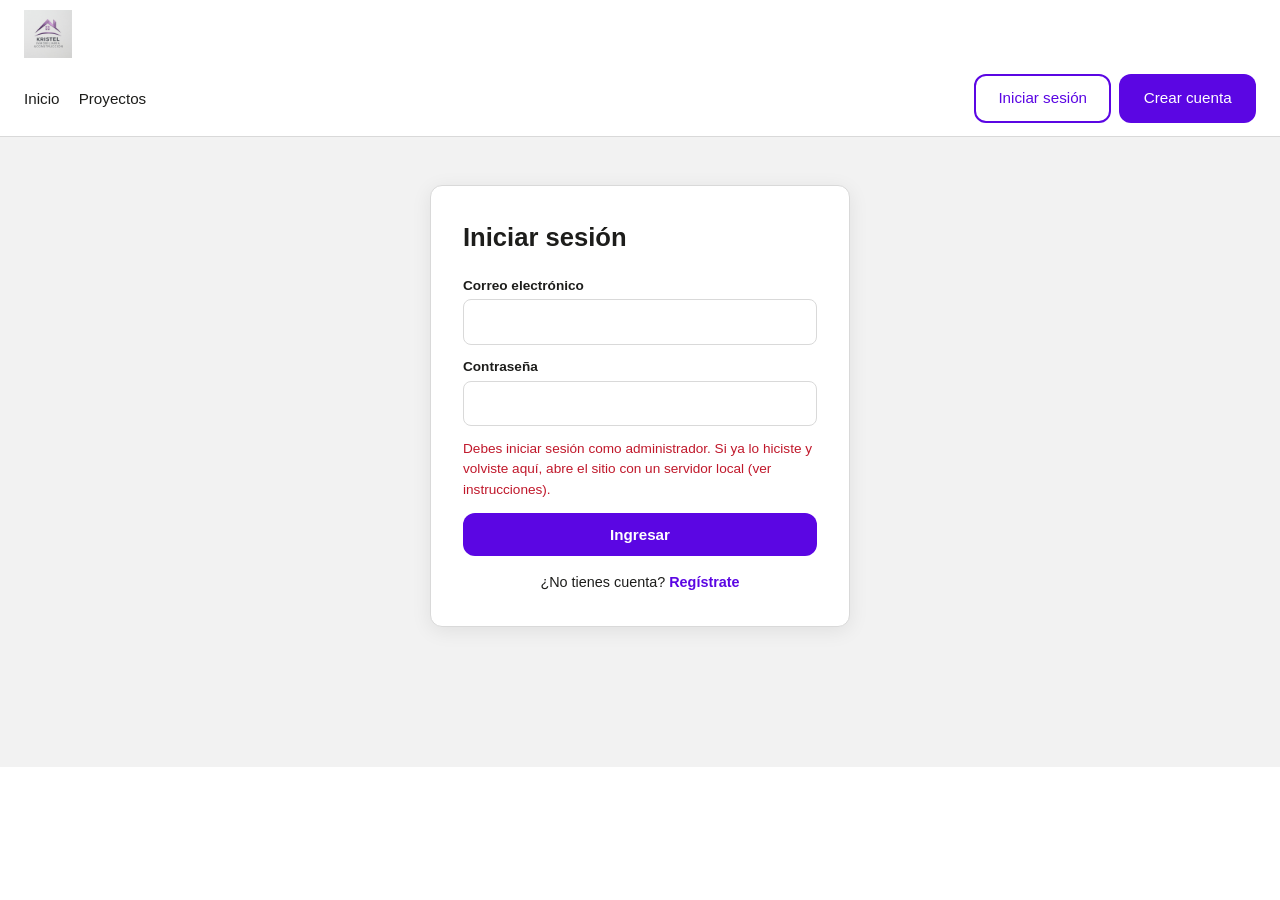
<file: admin.html>
<!DOCTYPE html>
<html lang="es">
<head>
  <meta charset="UTF-8">
  <meta name="viewport" content="width=device-width, initial-scale=1">
  <title>Panel del administrador | Centenario</title>
  <link rel="stylesheet" href="styles.css">
</head>
<body>
  <header class="site-header">
    <!-- CABECERA: logo + enlaces + botones de sesión (los rellena app.js en #nav-session) -->
    <a class="logo" href="index.html"><img src="Logo.png" alt="Logo Kristel"></a>
    <nav class="main-nav" aria-label="Menú principal">
      <ul>
        <li><a href="index.html">Inicio</a></li>
        <li><a href="proyectos.html">Proyectos</a></li>
      </ul>
      <div class="nav-actions"><span id="nav-session" class="nav-session"></span></div>
    </nav>
  </header>

  <!-- ============ PERFIL DEL ADMINISTRADOR ============
       Muestra las solicitudes enviadas desde el formulario de index.html.
       Solo entra quien inicie sesión como admin (se valida en app.js → initAdmin()) -->
  <main class="admin-page">
    <h1>Solicitudes de información</h1>

    <!-- Contadores -->
    <section class="admin-stats">
      <article class="stat"><strong id="c-total">0</strong><span>Total</span></article>
      <article class="stat"><strong id="c-pendientes">0</strong><span>Pendientes</span></article>
      <article class="stat"><strong id="c-atendidas">0</strong><span>Atendidas</span></article>
    </section>

    <!-- Filtro por estado -->
    <div class="admin-filtro">
      <label for="filtro">Mostrar:</label>
      <select id="filtro">
        <option value="todas">Todas</option>
        <option value="pendientes">Pendientes</option>
        <option value="atendidas">Atendidas</option>
      </select>
    </div>

    <!-- Tabla de solicitudes (las filas las genera app.js) -->
    <div class="table-wrap">
      <table class="tabla">
        <thead>
          <tr>
            <th>#</th><th>Fecha</th><th>Nombre</th><th>Correo</th><th>Documento</th>
            <th>Teléfono</th><th>Proyecto de interés</th><th>Estado</th><th>Acciones</th>
          </tr>
        </thead>
        <tbody id="tabla-solicitudes"></tbody>
      </table>
    </div>
  </main>

  <script src="app.js"></script>
</body>
</html>
</file>
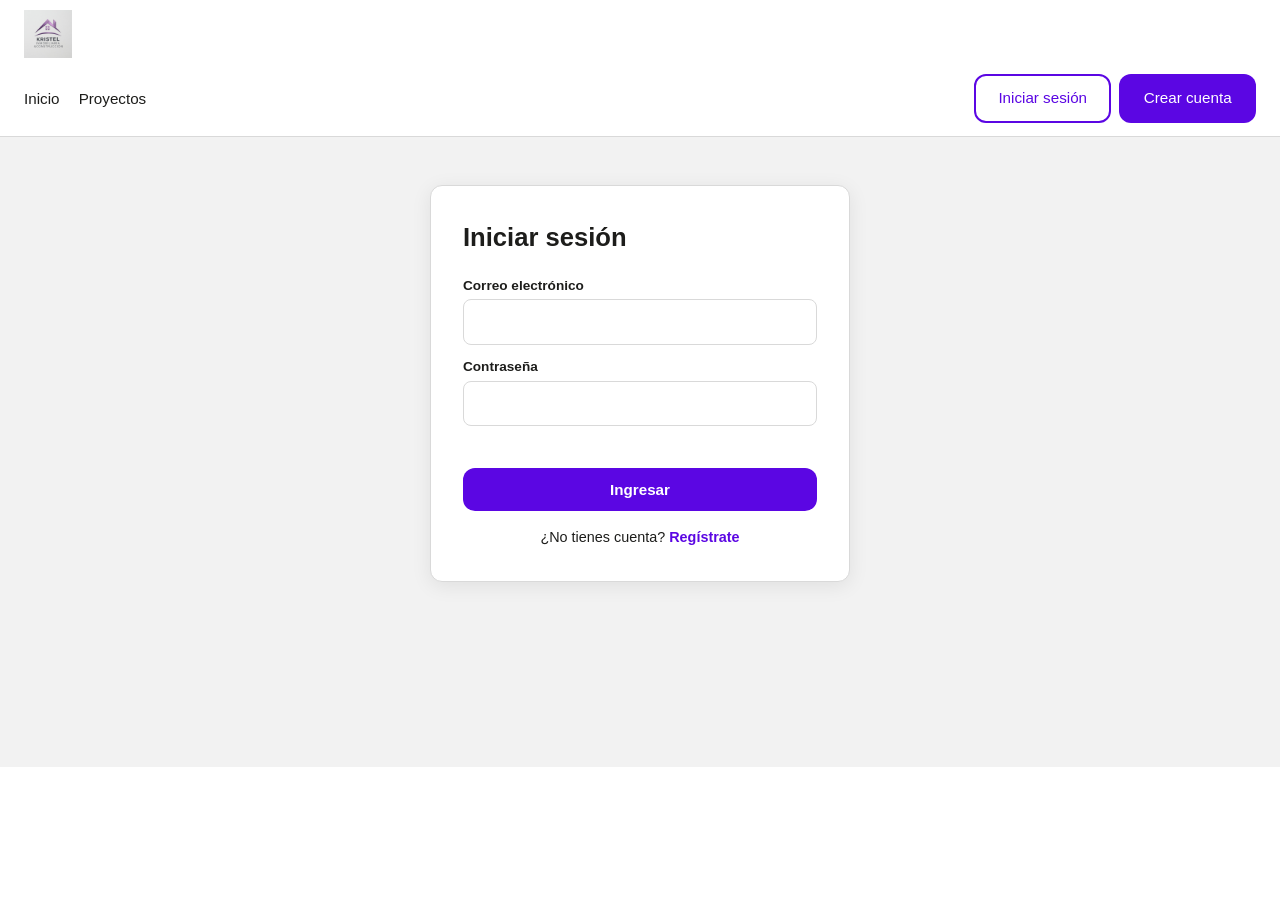
<file: login.html>
<!DOCTYPE html>
<html lang="es">
<head>
  <meta charset="UTF-8">
  <meta name="viewport" content="width=device-width, initial-scale=1">
  <title>Iniciar sesión | Centenario</title>
  <link rel="stylesheet" href="styles.css">
</head>
<body>
  <header class="site-header">
    <!-- CABECERA: logo + enlaces + botones de sesión (los rellena app.js en #nav-session) -->
    <a class="logo" href="index.html"><img src="Logo.png" alt="Logo Kristel"></a>
    <nav class="main-nav" aria-label="Menú principal">
      <ul>
        <li><a href="index.html">Inicio</a></li>
        <li><a href="proyectos.html">Proyectos</a></li>
      </ul>
      <div class="nav-actions"><span id="nav-session" class="nav-session"></span></div>
    </nav>
  </header>

  <!-- ============ INICIO DE SESIÓN ============
       Lo usan usuarios Y administrador; solo piden correo y contraseña.
       Si es administrador, app.js lo envía a admin.html -->
  <main class="auth-page">
    <section class="auth-box">
      <h1>Iniciar sesión</h1>
      <form id="form-login" novalidate>
        <div class="form-field">
          <label for="log-correo">Correo electrónico</label>
          <input type="email" id="log-correo" autocomplete="email" required>
        </div>
        <div class="form-field">
          <label for="log-password">Contraseña</label>
          <input type="password" id="log-password" autocomplete="current-password" required>
        </div>
        <p class="msg" id="msg-login" role="status"></p>
        <button type="submit" class="btn btn-primary btn-block">Ingresar</button>
      </form>
      <p class="auth-alt">¿No tienes cuenta? <a href="registro.html">Regístrate</a></p>
    </section>
  </main>

  <script src="app.js"></script>
</body>
</html>
</file>
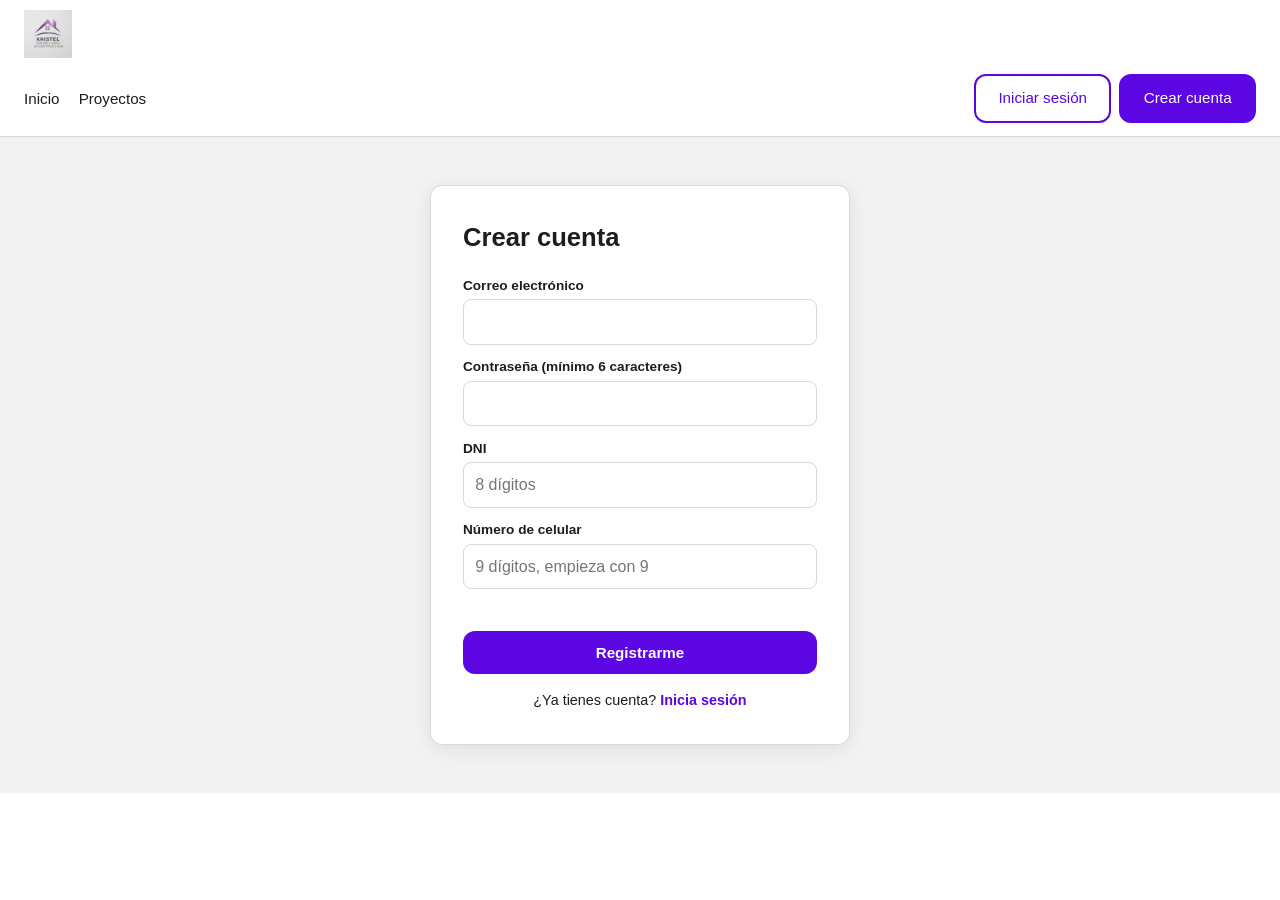
<file: registro.html>
<!DOCTYPE html>
<html lang="es">
<head>
  <meta charset="UTF-8">
  <meta name="viewport" content="width=device-width, initial-scale=1">
  <title>Crear cuenta | Centenario</title>
  <link rel="stylesheet" href="styles.css">
</head>
<body>
  <header class="site-header">
    <!-- CABECERA: logo + enlaces + botones de sesión (los rellena app.js en #nav-session) -->
    <a class="logo" href="index.html"><img src="Logo.png" alt="Logo Kristel"></a>
    <nav class="main-nav" aria-label="Menú principal">
      <ul>
        <li><a href="index.html">Inicio</a></li>
        <li><a href="proyectos.html">Proyectos</a></li>
      </ul>
      <div class="nav-actions"><span id="nav-session" class="nav-session"></span></div>
    </nav>
  </header>

  <!-- ============ REGISTRO DE USUARIO ============
       Pide: correo, contraseña, DNI y celular.
       La validación y el guardado están en app.js → initRegistro() -->
  <main class="auth-page">
    <section class="auth-box">
      <h1>Crear cuenta</h1>
      <form id="form-registro" novalidate>
        <div class="form-field">
          <label for="reg-correo">Correo electrónico</label>
          <input type="email" id="reg-correo" autocomplete="email" required>
        </div>
        <div class="form-field">
          <label for="reg-password">Contraseña (mínimo 6 caracteres)</label>
          <input type="password" id="reg-password" autocomplete="new-password" required>
        </div>
        <div class="form-field">
          <label for="reg-dni">DNI</label>
          <input type="text" id="reg-dni" inputmode="numeric" maxlength="8" placeholder="8 dígitos" required>
        </div>
        <div class="form-field">
          <label for="reg-celular">Número de celular</label>
          <input type="tel" id="reg-celular" inputmode="numeric" maxlength="9" placeholder="9 dígitos, empieza con 9" required>
        </div>
        <p class="msg" id="msg-registro" role="status"></p>
        <button type="submit" class="btn btn-primary btn-block">Registrarme</button>
      </form>
      <p class="auth-alt">¿Ya tienes cuenta? <a href="login.html">Inicia sesión</a></p>
    </section>
  </main>

  <script src="app.js"></script>
</body>
</html>
</file>
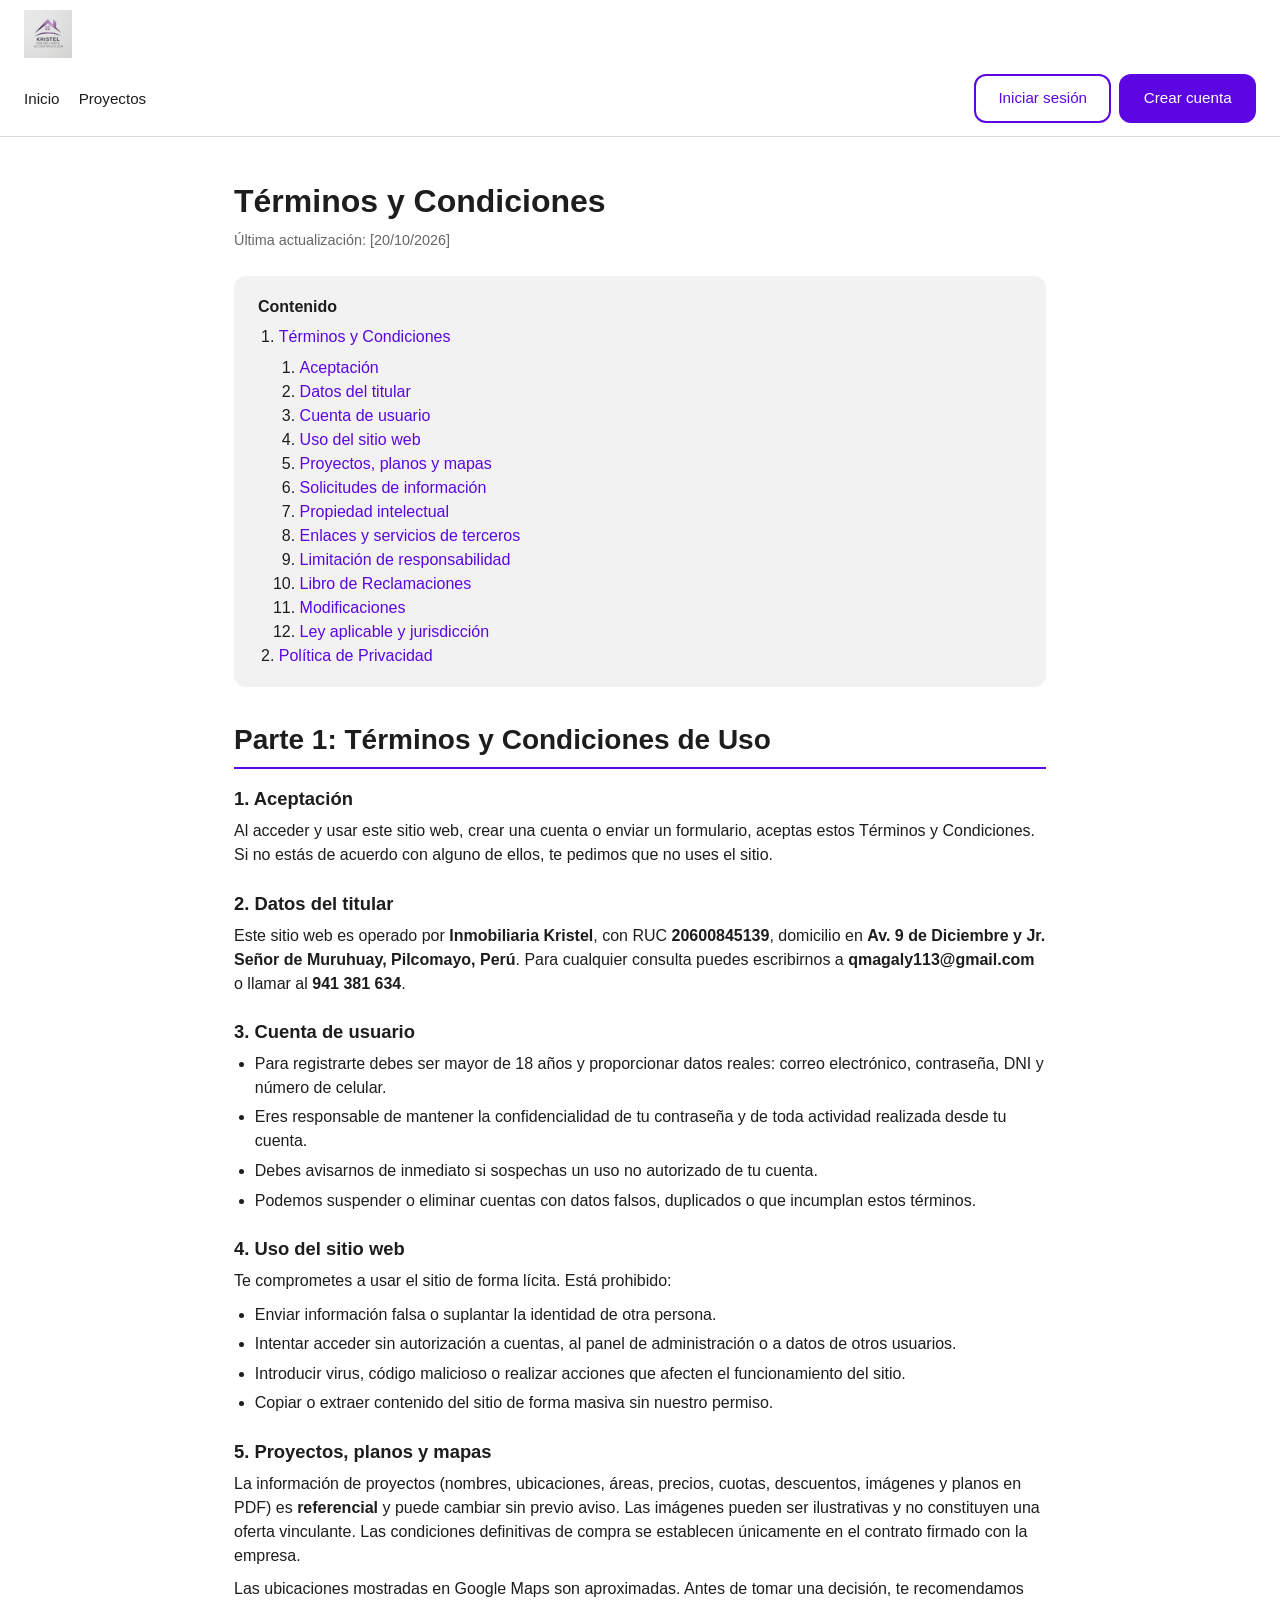
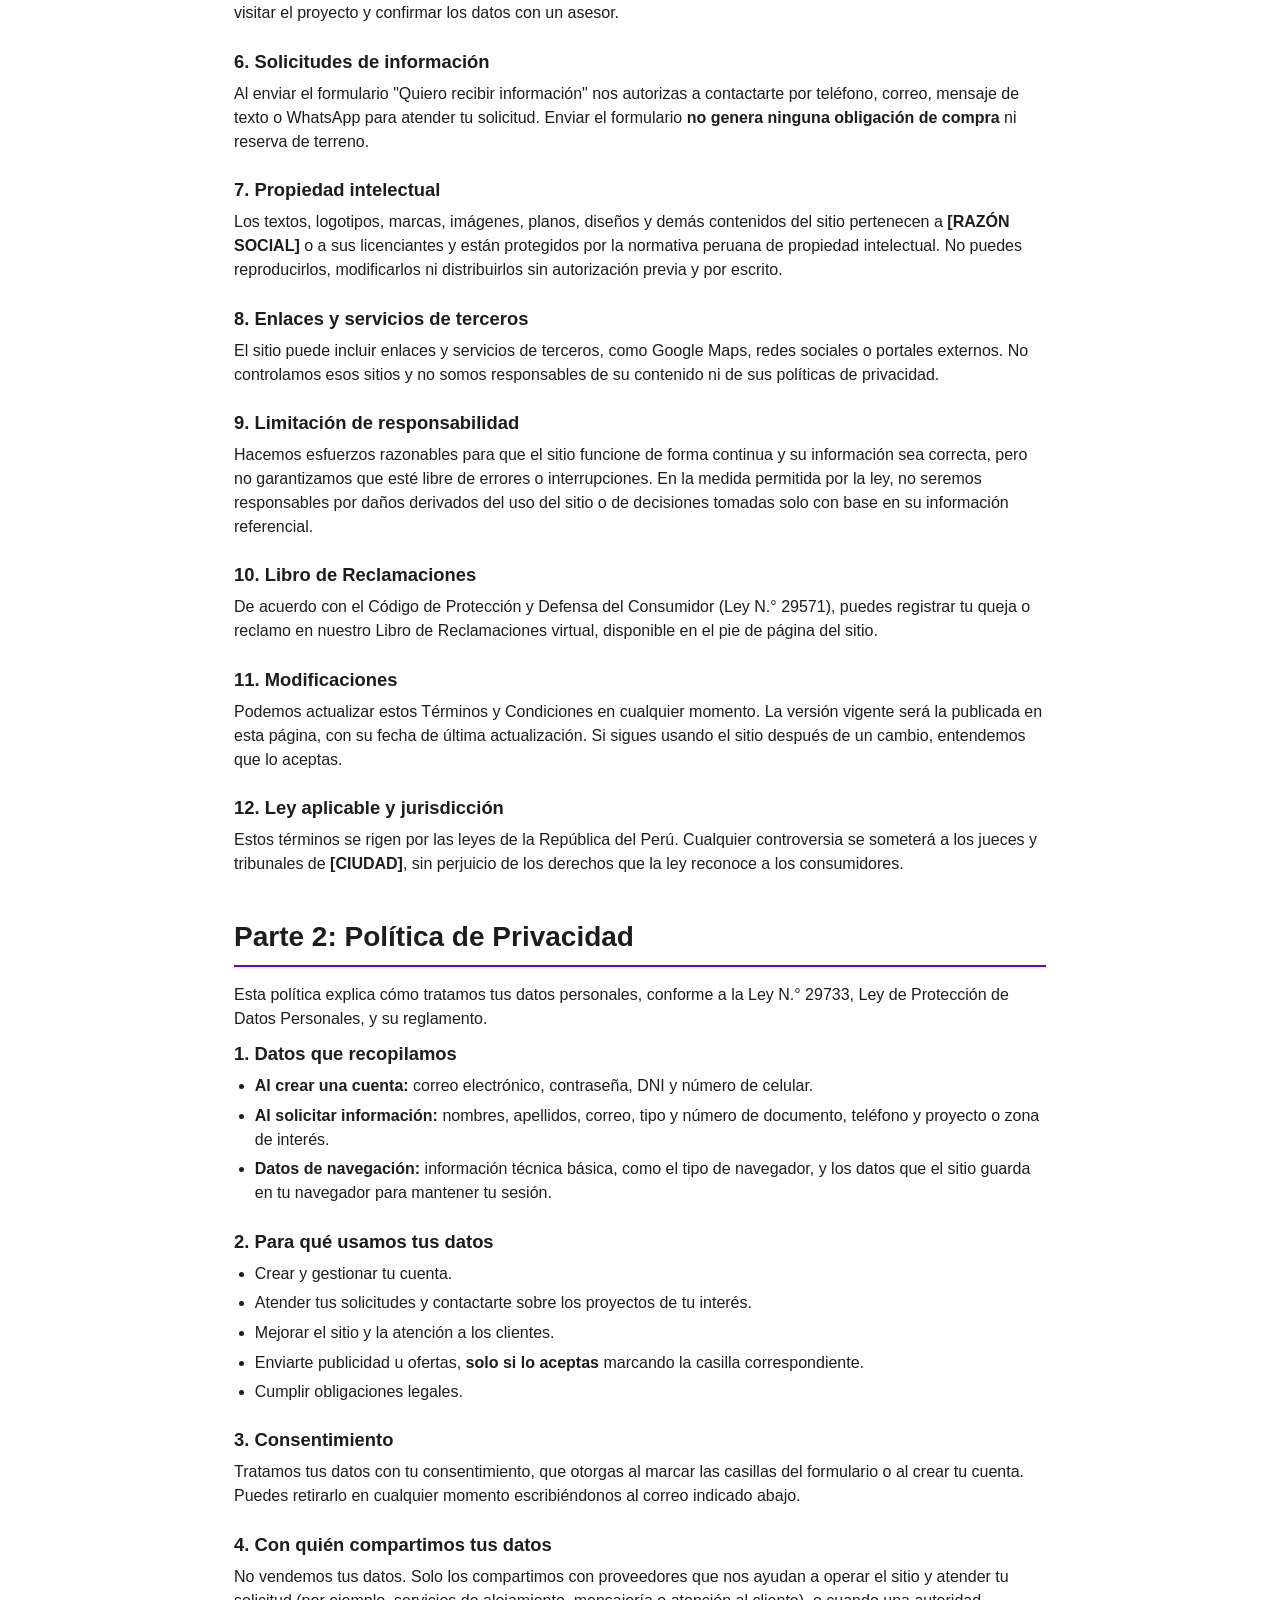
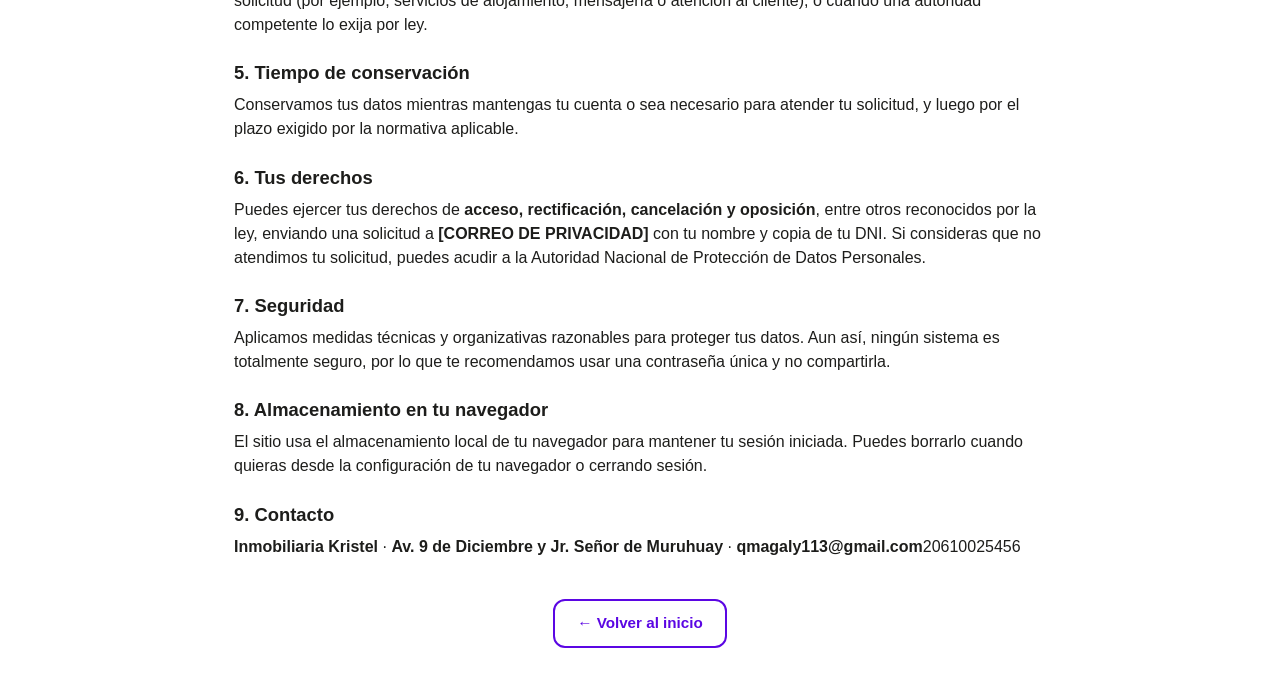
<file: terminos.html>
<!DOCTYPE html>
<html lang="es">

<head>
  <meta charset="UTF-8">
  <meta name="viewport" content="width=device-width, initial-scale=1">
  <title>Términos y Condiciones | Kristel</title>
  <link rel="stylesheet" href="stylesTerminos.css">
</head>

<body>

  <!-- CABECERA: logo + enlaces + botones de sesión (los rellena app.js en #nav-session) -->
  <header class="site-header">
    <a class="logo" href="index.html"><img src="Logo.png" alt="Logo Kristel"></a>
    <nav class="main-nav" aria-label="Menú principal">
      <ul>
        <li><a href="index.html">Inicio</a></li>
        <li><a href="proyectos.html">Proyectos</a></li>
      </ul>
      <div class="nav-actions"><span id="nav-session" class="nav-session"></span></div>
    </nav>
  </header>

  <!-- ============================================================
       TÉRMINOS Y CONDICIONES + POLÍTICA DE PRIVACIDAD
       Todo el texto está en <section class="legal-section">.
       Para editar: cambia los párrafos y reemplaza los datos
       entre [CORCHETES] por los de tu empresa.
       ============================================================ -->
  <main class="legal-page">

    <h1>Términos y Condiciones</h1>
    <p class="legal-fecha">Última actualización: [20/10/2026]</p>

    <!-- Índice con enlaces a cada sección -->
    <nav class="legal-indice" aria-label="Índice">
      <strong>Contenido</strong>
      <ol>
        <li><a href="#terminos-y-condiciones">Términos y Condiciones</a>
          <ol>
            <li><a href="#t1">Aceptación</a></li>
            <li><a href="#t2">Datos del titular</a></li>
            <li><a href="#t3">Cuenta de usuario</a></li>
            <li><a href="#t4">Uso del sitio web</a></li>
            <li><a href="#t5">Proyectos, planos y mapas</a></li>
            <li><a href="#t6">Solicitudes de información</a></li>
            <li><a href="#t7">Propiedad intelectual</a></li>
            <li><a href="#t8">Enlaces y servicios de terceros</a></li>
            <li><a href="#t9">Limitación de responsabilidad</a></li>
            <li><a href="#t10">Libro de Reclamaciones</a></li>
            <li><a href="#t11">Modificaciones</a></li>
            <li><a href="#t12">Ley aplicable y jurisdicción</a></li>
          </ol>
        </li>
        <li><a href="#politicas-de-privacidad">Política de Privacidad</a></li>
      </ol>
    </nav>


    <!-- =========================================================
         PARTE 1: TÉRMINOS Y CONDICIONES
         (el enlace del formulario de index.html apunta a este id)
         ========================================================= -->
    <section id="terminos-y-condiciones" class="legal-section">
      <h2>Parte 1: Términos y Condiciones de Uso</h2>

      <article id="t1">
        <h3>1. Aceptación</h3>
        <p>Al acceder y usar este sitio web, crear una cuenta o enviar un formulario, aceptas estos Términos y
          Condiciones. Si no estás de acuerdo con alguno de ellos, te pedimos que no uses el sitio.</p>
      </article>

      <article id="t2">
        <h3>2. Datos del titular</h3>
        <p>Este sitio web es operado por <strong>Inmobiliaria Kristel</strong>, con RUC <strong>20600845139</strong>,
          domicilio en <strong>Av. 9 de Diciembre y Jr. Señor de Muruhuay, Pilcomayo, Perú</strong>. Para cualquier consulta puedes escribirnos a
          <strong>qmagaly113@gmail.com</strong> o llamar al <strong>941 381 634</strong>.</p>
      </article>

      <article id="t3">
        <h3>3. Cuenta de usuario</h3>
        <ul>
          <li>Para registrarte debes ser mayor de 18 años y proporcionar datos reales: correo electrónico, contraseña,
            DNI y número de celular.</li>
          <li>Eres responsable de mantener la confidencialidad de tu contraseña y de toda actividad realizada desde tu
            cuenta.</li>
          <li>Debes avisarnos de inmediato si sospechas un uso no autorizado de tu cuenta.</li>
          <li>Podemos suspender o eliminar cuentas con datos falsos, duplicados o que incumplan estos términos.</li>
        </ul>
      </article>

      <article id="t4">
        <h3>4. Uso del sitio web</h3>
        <p>Te comprometes a usar el sitio de forma lícita. Está prohibido:</p>
        <ul>
          <li>Enviar información falsa o suplantar la identidad de otra persona.</li>
          <li>Intentar acceder sin autorización a cuentas, al panel de administración o a datos de otros usuarios.</li>
          <li>Introducir virus, código malicioso o realizar acciones que afecten el funcionamiento del sitio.</li>
          <li>Copiar o extraer contenido del sitio de forma masiva sin nuestro permiso.</li>
        </ul>
      </article>

      <article id="t5">
        <h3>5. Proyectos, planos y mapas</h3>
        <p>La información de proyectos (nombres, ubicaciones, áreas, precios, cuotas, descuentos, imágenes y planos en
          PDF) es <strong>referencial</strong> y puede cambiar sin previo aviso. Las imágenes pueden ser ilustrativas y
          no constituyen una oferta vinculante. Las condiciones definitivas de compra se establecen únicamente en el
          contrato firmado con la empresa.</p>
        <p>Las ubicaciones mostradas en Google Maps son aproximadas. Antes de tomar una decisión, te recomendamos
          visitar el proyecto y confirmar los datos con un asesor.</p>
      </article>

      <article id="t6">
        <h3>6. Solicitudes de información</h3>
        <p>Al enviar el formulario "Quiero recibir información" nos autorizas a contactarte por teléfono, correo,
          mensaje de texto o WhatsApp para atender tu solicitud. Enviar el formulario <strong>no genera ninguna
            obligación de compra</strong> ni reserva de terreno.</p>
      </article>

      <article id="t7">
        <h3>7. Propiedad intelectual</h3>
        <p>Los textos, logotipos, marcas, imágenes, planos, diseños y demás contenidos del sitio pertenecen a
          <strong>[RAZÓN SOCIAL]</strong> o a sus licenciantes y están protegidos por la normativa peruana de propiedad
          intelectual. No puedes reproducirlos, modificarlos ni distribuirlos sin autorización previa y por escrito.</p>
      </article>

      <article id="t8">
        <h3>8. Enlaces y servicios de terceros</h3>
        <p>El sitio puede incluir enlaces y servicios de terceros, como Google Maps, redes sociales o portales externos.
          No controlamos esos sitios y no somos responsables de su contenido ni de sus políticas de privacidad.</p>
      </article>

      <article id="t9">
        <h3>9. Limitación de responsabilidad</h3>
        <p>Hacemos esfuerzos razonables para que el sitio funcione de forma continua y su información sea correcta, pero
          no garantizamos que esté libre de errores o interrupciones. En la medida permitida por la ley, no seremos
          responsables por daños derivados del uso del sitio o de decisiones tomadas solo con base en su información
          referencial.</p>
      </article>

      <article id="t10">
        <h3>10. Libro de Reclamaciones</h3>
        <p>De acuerdo con el Código de Protección y Defensa del Consumidor (Ley N.° 29571), puedes registrar tu queja o
          reclamo en nuestro Libro de Reclamaciones virtual, disponible en el pie de página del sitio.</p>
      </article>

      <article id="t11">
        <h3>11. Modificaciones</h3>
        <p>Podemos actualizar estos Términos y Condiciones en cualquier momento. La versión vigente será la publicada en
          esta página, con su fecha de última actualización. Si sigues usando el sitio después de un cambio, entendemos
          que lo aceptas.</p>
      </article>

      <article id="t12">
        <h3>12. Ley aplicable y jurisdicción</h3>
        <p>Estos términos se rigen por las leyes de la República del Perú. Cualquier controversia se someterá a los
          jueces y tribunales de <strong>[CIUDAD]</strong>, sin perjuicio de los derechos que la ley reconoce a los
          consumidores.</p>
      </article>
    </section>


    <!-- =========================================================
         PARTE 2: POLÍTICA DE PRIVACIDAD
         (el enlace "Política de Privacidad" apunta a este id)
         ========================================================= -->
    <section id="politicas-de-privacidad" class="legal-section">
      <h2>Parte 2: Política de Privacidad</h2>
      <p>Esta política explica cómo tratamos tus datos personales, conforme a la Ley N.° 29733, Ley de Protección de
        Datos Personales, y su reglamento.</p>

      <article>
        <h3>1. Datos que recopilamos</h3>
        <ul>
          <li><strong>Al crear una cuenta:</strong> correo electrónico, contraseña, DNI y número de celular.</li>
          <li><strong>Al solicitar información:</strong> nombres, apellidos, correo, tipo y número de documento,
            teléfono y proyecto o zona de interés.</li>
          <li><strong>Datos de navegación:</strong> información técnica básica, como el tipo de navegador, y los datos
            que el sitio guarda en tu navegador para mantener tu sesión.</li>
        </ul>
      </article>

      <article>
        <h3>2. Para qué usamos tus datos</h3>
        <ul>
          <li>Crear y gestionar tu cuenta.</li>
          <li>Atender tus solicitudes y contactarte sobre los proyectos de tu interés.</li>
          <li>Mejorar el sitio y la atención a los clientes.</li>
          <li>Enviarte publicidad u ofertas, <strong>solo si lo aceptas</strong> marcando la casilla correspondiente.
          </li>
          <li>Cumplir obligaciones legales.</li>
        </ul>
      </article>

      <article>
        <h3>3. Consentimiento</h3>
        <p>Tratamos tus datos con tu consentimiento, que otorgas al marcar las casillas del formulario o al crear tu
          cuenta. Puedes retirarlo en cualquier momento escribiéndonos al correo indicado abajo.</p>
      </article>

      <article>
        <h3>4. Con quién compartimos tus datos</h3>
        <p>No vendemos tus datos. Solo los compartimos con proveedores que nos ayudan a operar el sitio y atender tu
          solicitud (por ejemplo, servicios de alojamiento, mensajería o atención al cliente), o cuando una autoridad
          competente lo exija por ley.</p>
      </article>

      <article>
        <h3>5. Tiempo de conservación</h3>
        <p>Conservamos tus datos mientras mantengas tu cuenta o sea necesario para atender tu solicitud, y luego por el
          plazo exigido por la normativa aplicable.</p>
      </article>

      <article>
        <h3>6. Tus derechos</h3>
        <p>Puedes ejercer tus derechos de <strong>acceso, rectificación, cancelación y oposición</strong>, entre otros
          reconocidos por la ley, enviando una solicitud a <strong>[CORREO DE PRIVACIDAD]</strong> con tu nombre y copia
          de tu DNI. Si consideras que no atendimos tu solicitud, puedes acudir a la Autoridad Nacional de Protección de
          Datos Personales.</p>
      </article>

      <article>
        <h3>7. Seguridad</h3>
        <p>Aplicamos medidas técnicas y organizativas razonables para proteger tus datos. Aun así, ningún sistema es
          totalmente seguro, por lo que te recomendamos usar una contraseña única y no compartirla.</p>
      </article>

      <article>
        <h3>8. Almacenamiento en tu navegador</h3>
        <p>El sitio usa el almacenamiento local de tu navegador para mantener tu sesión iniciada. Puedes borrarlo cuando
          quieras desde la configuración de tu navegador o cerrando sesión.</p>
      </article>

      <article>
        <h3>9. Contacto</h3>
        <p><strong>Inmobiliaria Kristel</strong> · <strong>Av. 9 de Diciembre y Jr. Señor de Muruhuay</strong> · <strong>qmagaly113@gmail.com</strong>20610025456</p>
      </article>
    </section>

    <p class="legal-volver"><a class="btn btn-outline" href="index.html">← Volver al inicio</a></p>
  </main>

  <script src="app.js"></script>
</body>

</html>
</file>
<file: styles.css>
/* ==================================================================
   styles.css — Estilos de la página Centenario (reconstrucción)
   Cada bloque indica QUÉ es y A QUÉ PARTE DEL HTML afecta.
   Los colores y medidas principales están en las VARIABLES (:root):
   cámbialas ahí y se actualiza toda la página.
   ================================================================== */


/* ------------------------------------------------------------------
   0. VARIABLES GLOBALES  →  afecta a TODA la página
   Cambia aquí colores, tipografía y ancho. (Los valores son
   aproximados: ajústalos a los colores exactos de tu marca.)
   ------------------------------------------------------------------ */
:root {
  --color-primario: #5b06e3;      /* Botones principales y acentos */
  --color-primario-hover: #5b06e3;/* Botón principal al pasar el mouse */
  --color-oscuro: #1d1d1b;        /* Texto principal y footer */
  --color-gris: #f2f2f2;          /* Fondos suaves (secciones, tarjetas) */
  --color-borde: #d9d9d9;         /* Líneas y bordes */
  --color-blanco: #ffffff;
  --fuente: "Poppins", "Segoe UI", Arial, sans-serif;
  --ancho-max: 1280px;            /* Ancho máximo del contenido */
  --radio: 12px;                  /* Redondeo de tarjetas y botones */
}


/* ------------------------------------------------------------------
   1. RESET Y BASE  →  afecta a <html>, <body> y todos los elementos
   Quita márgenes por defecto y define la tipografía general.
   ------------------------------------------------------------------ */
*, *::before, *::after { box-sizing: border-box; margin: 0; padding: 0; }

body {
  font-family: var(--fuente);
  color: var(--color-oscuro);
  background: var(--color-blanco);
  line-height: 1.5;
}

img { max-width: 100%; height: auto; display: block; }
a   { color: inherit; text-decoration: none; }
ul  { list-style: none; }

h2 { font-size: 1.75rem; margin-bottom: 1rem; }  /* Títulos de sección */
h3 { font-size: 1.15rem; }                       /* Títulos de tarjeta */


/* ------------------------------------------------------------------
   2. BOTONES  →  afecta a todos los <a class="btn"> y <button class="btn">
   (menú, tarjetas, formulario, CTA y footer)
   ------------------------------------------------------------------ */
.btn {
  display: inline-block;
  padding: 0.7rem 1.4rem;
  border-radius: var(--radio);
  font-weight: 600;
  font-size: 0.95rem;
  border: 2px solid transparent;
  cursor: pointer;
  text-align: center;
  transition: background 0.2s, color 0.2s;
}
.btn-primary { background: var(--color-primario); color: var(--color-blanco); }
.btn-primary:hover { background: var(--color-primario-hover); }

.btn-outline { background: transparent; color: var(--color-primario); border-color: var(--color-primario); }
.btn-outline:hover { background: var(--color-primario); color: var(--color-blanco); }

.btn-block { display: block; width: 100%; }   /* Botón de ancho completo (formulario) */


/* ------------------------------------------------------------------
   3. ENCABEZADOS DE SECCIÓN  →  <div class="section-head">
   Fila con el título a la izquierda y "Ver todos" a la derecha.
   ------------------------------------------------------------------ */
.section-head {
  display: flex;
  justify-content: space-between;
  align-items: baseline;
  gap: 1rem;
}
.section-head a { color: var(--color-primario); font-weight: 600; }
.section-sub   { margin-bottom: 1.5rem; }


/* ------------------------------------------------------------------
   4. ETIQUETAS (badges)  →  <span class="badge">
   Las etiquetas "Nueva etapa", "Últimos terrenos", "Agotado", etc.
   ------------------------------------------------------------------ */
.badge {
  display: inline-block;
  padding: 0.2rem 0.7rem;
  border-radius: 999px;
  background: var(--color-primario);
  color: var(--color-blanco);
  font-size: 0.75rem;
  font-weight: 600;
  margin-bottom: 0.6rem;
}
.badge-sold { background: #777; }   /* Etiqueta gris para "Agotado" */


/* ==================================================================
   5. <header class="site-header"> → CABECERA
   ================================================================== */
.site-header {
  position: sticky;      /* Se queda fija arriba al hacer scroll */
  top: 0;
  z-index: 100;
  background: var(--color-blanco);
  border-bottom: 1px solid var(--color-borde);
}

/* 5.1 Barra promocional "Terrenos con Crédito Directo" */
.promo-bar {
  background: var(--color-primario);
  color: var(--color-blanco);
  text-align: center;
  font-size: 0.85rem;
  font-weight: 600;
  padding: 0.35rem 1rem;
}

/* 5.2 Logo */
.logo { display: inline-block; padding: 0.6rem 1.5rem; }
.logo img { height: 48px; width: auto; }


/* ==================================================================
   6. <nav class="main-nav"> → MENÚ PRINCIPAL
   ================================================================== */
.main-nav {
  display: flex;
  flex-wrap: wrap;
  align-items: center;
  justify-content: space-between;
  gap: 1rem;
  padding: 0 1.5rem 0.8rem;
}
.main-nav ul { display: flex; flex-wrap: wrap; gap: 1.2rem; }   /* Enlaces en fila */
.main-nav a  { font-weight: 500; font-size: 0.95rem; }
.main-nav ul a:hover { color: var(--color-primario); }

/* Botones "Paga tu 1ra Cuota" y "¡Regístrate AQUÍ!" */
.nav-actions { display: flex; gap: 0.6rem; }


/* ==================================================================
   7. .layout → CONTENEDOR DE 2 COLUMNAS
   Izquierda: <main class="content">  |  Derecha: <aside class="sidebar">
   ================================================================== */
.layout {
  max-width: var(--ancho-max);
  margin: 0 auto;
  padding: 1.5rem;
  display: grid;
  grid-template-columns: minmax(0, 1fr) 340px;   /* contenido flexible + 340px de lateral */
  gap: 2rem;
  align-items: start;
}

.content { display: flex; flex-direction: column; gap: 3rem; }  /* Espacio entre secciones */


/* ==================================================================
   8. <section class="hero"> → BANNERS PRINCIPALES
   Las imágenes se muestran una a una, deslizando horizontalmente.
   (Para un carrusel automático necesitarías JavaScript o una librería.)
   ================================================================== */
.hero {
  display: flex;
  overflow-x: auto;
  scroll-snap-type: x mandatory;   /* Cada banner "encaja" al deslizar */
  border-radius: var(--radio);
}
.hero-slide { flex: 0 0 100%; scroll-snap-align: start; }
.hero-slide img { width: 100%; object-fit: cover; }


/* ==================================================================
   9. <section class="about"> → SOBRE LA EMPRESA Y UBICACIÓN
   Texto a la izquierda, datos de ubicación a la derecha y mapa abajo.
   ================================================================== */
.about {
  display: grid;
  grid-template-columns: 1.2fr 1fr;      /* texto un poco más ancho que la ubicación */
  gap: 1.5rem 2rem;
  align-items: start;
}

/* 4.1 Descripción de la empresa  →  <div class="about-text"> */
.about-text p { margin-bottom: 0.8rem; }
.about-text .btn { margin-top: 0.4rem; }

/* 4.2 Recuadro de ubicación  →  <article class="about-location"> */
.about-location {
  background: var(--color-gris);
  border-left: 4px solid var(--color-primario);
  border-radius: var(--radio);
  padding: 1.4rem;
  display: grid;
  gap: 0.5rem;
}
.about-location .btn { justify-self: start; margin-top: 0.4rem; }   /* Botón "Cómo llegar" */

/* 4.3 Mapa de Google Maps  →  <iframe class="about-map"> */
.about-map {
  grid-column: 1 / -1;                   /* Ocupa todo el ancho, debajo de las 2 columnas */
  width: 100%;
  height: 300px;
  border: 0;

  border-radius: var(--radio);
}

/* En celular: una sola columna */
@media (max-width: 760px) {
  .about { grid-template-columns: 1fr; }
}


/* ==================================================================
   10. <section class="featured"> → PROYECTOS DESTACADOS
   ================================================================== */
.cards-grid {
  display: grid;
  grid-template-columns: repeat(auto-fill, minmax(240px, 1fr));  /* Se adapta al ancho */
  gap: 1.2rem;
}

/* Cada tarjeta de proyecto = <article class="project-card"> */
.project-card {
  display: flex;
  flex-direction: column;
  gap: 0.4rem;
  padding: 1.2rem;
  background: var(--color-gris);
  border: 1px solid var(--color-borde);
  border-radius: var(--radio);
}
.project-card .btn { margin-top: auto; }          /* Empuja el botón al fondo de la tarjeta */
.project-card.is-sold { opacity: 0.6; }           /* Tarjeta agotada, más apagada */

.card-title { font-size: 1.1rem; }                /* Nombre del proyecto */
.card-meta  { font-size: 0.85rem; color: #555; }  /* Ubicación y m² */
.card-price strong { color: var(--color-primario); font-size: 1.15rem; }  /* Precio */


/* ==================================================================
   11. <section class="testimonials"> → CENTEGENTE (TESTIMONIOS)
   ================================================================== */
.testimonials-grid {
  display: grid;
  grid-template-columns: repeat(auto-fill, minmax(260px, 1fr));
  gap: 1.2rem;
}
.testimonial {
  background: var(--color-blanco);
  border: 1px solid var(--color-borde);
  border-radius: var(--radio);
  overflow: hidden;                 /* Recorta la foto con las esquinas redondeadas */
  padding-bottom: 1.2rem;
}
.testimonial img { width: 100%; height: 266px; object-fit: cover; }  /* Foto del cliente */
.quote { padding: 1rem 1.2rem 0.5rem; font-style: italic; }           /* Frase */
.testimonial h3,
.testimonial-place { padding: 0 1.2rem; }
.testimonial-place { font-size: 0.85rem; color: #666; }               /* Urbanización */


/* ==================================================================
   12. <section class="backing"> → RESPALDO + ESTADÍSTICAS
   ================================================================== */
.backing {
  text-align: center;
  background: var(--color-gris);
  border-radius: var(--radio);
  padding: 2.5rem 1.5rem;
}
.backing-logo { height: 70px; width: auto; margin: 0 auto 1rem; }
.backing .btn { margin-top: 1rem; }

/* Las 4 cifras: +96 años, +25 urbanizaciones, etc. */
.stats {
  display: grid;
  grid-template-columns: repeat(auto-fit, minmax(150px, 1fr));
  gap: 1.5rem;
  margin-top: 2rem;
}
.stat strong { display: block; font-size: 2.2rem; color: var(--color-primario); }  /* Número grande */
.stat span   { font-size: 0.9rem; }                                                /* Descripción */


/* ==================================================================
   13. <section class="cta"> → "¡COMPRA HOY TU TERRENO!"
   Bloque oscuro con beneficios y botón.
   ================================================================== */
.cta {
  background: var(--color-oscuro);
  color: var(--color-blanco);
  border-radius: var(--radio);
  padding: 2.5rem 2rem;
}
.benefits { margin: 1rem 0 1.5rem; display: grid; gap: 0.6rem; }
.benefits li::before { content: "✓ "; color: var(--color-primario); font-weight: 700; } /* Check antes de cada beneficio */


/* ==================================================================
   14. <section class="news"> → CENTENARIO AL DÍA (BLOG)
   ================================================================== */
.news-grid {
  display: grid;
  grid-template-columns: repeat(auto-fill, minmax(260px, 1fr));
  gap: 1.2rem;
}
.news-card {
  padding: 1.2rem;
  border: 1px solid var(--color-borde);
  border-radius: var(--radio);
}
.news-card h3 { margin: 0.4rem 0 0.8rem; }
.news-card h3 a:hover { color: var(--color-primario); }
.news-card time { font-size: 0.85rem; color: #666; }


/* ==================================================================
   15. <aside class="sidebar"> → FORMULARIO LATERAL
   Se queda visible mientras bajas por la página (sticky).
   ================================================================== */
.sidebar {
  position: sticky;
  top: 140px;                       /* Distancia al borde superior (ajusta según el alto del header) */
}
.lead-form-box {
  background: var(--color-blanco);
  border: 1px solid var(--color-borde);
  border-radius: var(--radio);
  padding: 1.4rem;
  box-shadow: 0 4px 20px rgba(0, 0, 0, 0.08);
}
.lead-form-box > h2 { font-size: 1.2rem; }          /* "¡Estás a un paso de tener el terreno…!" */
.lead-form h3 { margin-bottom: 0.8rem; }            /* "Quiero recibir información" */

.form-field { display: flex; flex-direction: column; margin-bottom: 0.8rem; }
.form-field label { font-size: 0.85rem; font-weight: 600; margin-bottom: 0.2rem; }
.form-field input,
.form-field select {
  padding: 0.6rem 0.7rem;
  border: 1px solid var(--color-borde);
  border-radius: 8px;
  font: inherit;
  width: 100%;
}
.form-field input:focus,
.form-field select:focus { outline: 2px solid var(--color-primario); border-color: transparent; }

/* Tipo de documento + número, lado a lado */
.form-row { display: grid; grid-template-columns: 1fr 1fr; gap: 0.6rem; }

/* Casillas de términos, publicidad y perfilamiento */
.form-check {
  display: flex;
  gap: 0.5rem;
  align-items: flex-start;
  font-size: 0.78rem;
  margin-bottom: 0.6rem;
}
.form-check a { color: var(--color-primario); text-decoration: underline; }

/* Paso 2 (código SMS y horario) */
.lead-step-2 { display: grid; gap: 0.7rem; margin-top: 1rem; }


/* ==================================================================
   16. <footer class="site-footer"> → PIE DE PÁGINA
   ================================================================== */
.site-footer {
  background: var(--color-oscuro);
  color: var(--color-blanco);
  padding: 2.5rem 1.5rem;
  display: grid;
  gap: 1.5rem;
  justify-items: center;
  text-align: center;
}
.footer-links ul { display: flex; flex-wrap: wrap; justify-content: center; gap: 0.8rem 1.5rem; }
.footer-links a:hover,
.social a:hover { color: var(--color-primario); }

.footer-actions { display: flex; align-items: center; gap: 1rem; }  /* Botón Contacto + Libro de reclamaciones */
.social { display: flex; gap: 1.2rem; }                              /* Redes sociales */
.copyright { font-size: 0.8rem; opacity: 0.8; }                      /* Derechos de autor */


/* ==================================================================
   17. RESPONSIVE (CELULARES Y TABLETS)
   Cuando la pantalla es pequeña, el lateral baja debajo del contenido.
   ================================================================== */
@media (max-width: 960px) {
  .layout  { grid-template-columns: 1fr; }   /* 1 sola columna */
  .sidebar { position: static; }             /* El formulario deja de ser fijo */
  .main-nav { flex-direction: column; align-items: flex-start; }
}

@media (max-width: 560px) {
  h2 { font-size: 1.4rem; }
  .form-row { grid-template-columns: 1fr; }
  .section-head { flex-direction: column; align-items: flex-start; }
}


/* ==================================================================
   18. SESIÓN EN EL MENÚ  →  <span id="nav-session" class="nav-session">
   Botones "Iniciar sesión / Crear cuenta / Cerrar sesión" (los pone app.js)
   ================================================================== */
.nav-session { display: flex; flex-wrap: wrap; align-items: center; gap: 0.5rem; }
.nav-user { font-size: 0.85rem; font-weight: 600; }


/* ==================================================================
   19. MENSAJES  →  <p class="msg"> (formulario de solicitud, registro y login)
   ================================================================== */
.msg { font-size: 0.85rem; margin: 0.4rem 0 0.8rem; min-height: 1.2em; }
.msg-ok    { color: #12803c; }
.msg-error { color: #c0182b; }


/* ==================================================================
   20. REGISTRO E INICIO DE SESIÓN  →  <main class="auth-page"> / <section class="auth-box">
   Caja centrada de registro.html y login.html.
   ================================================================== */
.auth-page { display: flex; justify-content: center; padding: 3rem 1.5rem; background: var(--color-gris); min-height: 70vh; }
.auth-box {
  width: 100%; max-width: 420px; align-self: flex-start;
  background: var(--color-blanco); border: 1px solid var(--color-borde);
  border-radius: var(--radio); padding: 2rem; box-shadow: 0 4px 20px rgba(0, 0, 0, 0.08);
}
.auth-box h1 { font-size: 1.6rem; margin-bottom: 1.2rem; }
.auth-alt { margin-top: 1rem; font-size: 0.9rem; text-align: center; }
.auth-alt a { color: var(--color-primario); font-weight: 600; }


/* ==================================================================
   21. PANEL DEL ADMINISTRADOR  →  admin.html (<main class="admin-page">)
   Contadores, filtro y tabla de solicitudes.
   ================================================================== */
.admin-page { max-width: var(--ancho-max); margin: 0 auto; padding: 2rem 1.5rem; }
.admin-page h1 { margin-bottom: 1.2rem; }
.admin-stats { display: grid; grid-template-columns: repeat(3, 1fr); gap: 1rem; margin-bottom: 1.5rem; }
.admin-stats .stat { background: var(--color-gris); border-radius: var(--radio); padding: 1rem; text-align: center; }
.admin-filtro { display: flex; align-items: center; gap: 0.6rem; margin-bottom: 1rem; }
.admin-filtro select { padding: 0.5rem; border: 1px solid var(--color-borde); border-radius: 8px; font: inherit; }

.table-wrap { overflow-x: auto; border: 1px solid var(--color-borde); border-radius: var(--radio); }   /* Scroll lateral en celular */
.tabla { width: 100%; border-collapse: collapse; font-size: 0.88rem; }
.tabla th { background: var(--color-oscuro); color: var(--color-blanco); text-align: left; padding: 0.7rem; white-space: nowrap; }
.tabla td { padding: 0.7rem; border-top: 1px solid var(--color-borde); vertical-align: middle; }
.tabla .vacio { text-align: center; padding: 2rem; color: #777; }
.fila-atendida { background: #f4fbf6; }                        /* Fila verde suave cuando ya fue atendida */
.acciones { display: flex; gap: 0.4rem; flex-wrap: wrap; }

.estado { display: inline-block; padding: 0.15rem 0.7rem; border-radius: 999px; font-size: 0.78rem; font-weight: 600; }
.estado-pend { background: #fff1d6; color: #8a5a00; }          /* Etiqueta "Pendiente" */
.estado-ok   { background: #d9f4e2; color: #12803c; }          /* Etiqueta "Atendida" */

.btn-sm { padding: 0.35rem 0.7rem; font-size: 0.78rem; border-radius: 8px; }
.btn-borrar { background: transparent; color: #c0182b; border-color: #c0182b; }
.btn-borrar:hover { background: #c0182b; color: var(--color-blanco); }


/* ==================================================================
   22. PÁGINA DE PROYECTOS  →  proyectos.html
   Tarjeta: imagen → botón "Descargar plano PDF" → dirección y Google Maps
   ================================================================== */
.proyectos-page { max-width: var(--ancho-max); margin: 0 auto; padding: 2rem 1.5rem; }
.proyectos-page h1 { margin-bottom: 0.4rem; }
.plano-grid { display: grid; grid-template-columns: repeat(auto-fill, minmax(300px, 1fr)); gap: 1.5rem; }
.plano-card { border: 1px solid var(--color-borde); border-radius: var(--radio); overflow: hidden; background: var(--color-blanco); }
.plano-card > img { width: 100%; height: 210px; object-fit: cover; }     /* Foto del terreno */
.plano-body { padding: 1.2rem; display: grid; gap: 0.6rem; }
.direccion { font-size: 0.88rem; }                                       /* Texto de la dirección */
.maps-link { color: var(--color-primario); font-weight: 600; font-size: 0.9rem; }
.mapa { width: 100%; height: 200px; border: 0; border-radius: 8px; }     /* Mapa incrustado */


/* ==================================================================
   23. HUANCAYO  →  <section class="huancayo"> en index.html
   ================================================================== */
.huancayo-grid { display: grid; grid-template-columns: repeat(auto-fill, minmax(240px, 1fr)); gap: 1rem; margin-bottom: 1.5rem; }
.info-card { background: var(--color-gris); border-radius: var(--radio); padding: 1.2rem; border-left: 4px solid var(--color-primario); }
.info-card h3 { margin-bottom: 0.4rem; }
.info-card p { font-size: 0.9rem; }
.mapa-huancayo { width: 100%; height: 320px; border: 0; border-radius: var(--radio); }


@media (max-width: 560px) {
  .admin-stats { grid-template-columns: 1fr; }
}
</file>
<file: stylesTerminos.css>
/* ==================================================================
   styles.css — Estilos de la página Centenario (reconstrucción)
   Cada bloque indica QUÉ es y A QUÉ PARTE DEL HTML afecta.
   Los colores y medidas principales están en las VARIABLES (:root):
   cámbialas ahí y se actualiza toda la página.
   ================================================================== */


/* ------------------------------------------------------------------
   0. VARIABLES GLOBALES  →  afecta a TODA la página
   Cambia aquí colores, tipografía y ancho. (Los valores son
   aproximados: ajústalos a los colores exactos de tu marca.)
   ------------------------------------------------------------------ */
:root {
  --color-primario: #5b06e3;      /* Botones principales y acentos */
  --color-primario-hover: #5b06e3;/* Botón principal al pasar el mouse */
  --color-oscuro: #1d1d1b;        /* Texto principal y footer */
  --color-gris: #f2f2f2;          /* Fondos suaves (secciones, tarjetas) */
  --color-borde: #d9d9d9;         /* Líneas y bordes */
  --color-blanco: #ffffff;
  --fuente: "Poppins", "Segoe UI", Arial, sans-serif;
  --ancho-max: 1280px;            /* Ancho máximo del contenido */
  --radio: 12px;                  /* Redondeo de tarjetas y botones */
}


/* ------------------------------------------------------------------
   1. RESET Y BASE  →  afecta a <html>, <body> y todos los elementos
   Quita márgenes por defecto y define la tipografía general.
   ------------------------------------------------------------------ */
*, *::before, *::after { box-sizing: border-box; margin: 0; padding: 0; }

body {
  font-family: var(--fuente);
  color: var(--color-oscuro);
  background: var(--color-blanco);
  line-height: 1.5;
}

img { max-width: 100%; height: auto; display: block; }
a   { color: inherit; text-decoration: none; }
ul  { list-style: none; }

h2 { font-size: 1.75rem; margin-bottom: 1rem; }  /* Títulos de sección */
h3 { font-size: 1.15rem; }                       /* Títulos de tarjeta */


/* ------------------------------------------------------------------
   2. BOTONES  →  afecta a todos los <a class="btn"> y <button class="btn">
   (menú, tarjetas, formulario, CTA y footer)
   ------------------------------------------------------------------ */
.btn {
  display: inline-block;
  padding: 0.7rem 1.4rem;
  border-radius: var(--radio);
  font-weight: 600;
  font-size: 0.95rem;
  border: 2px solid transparent;
  cursor: pointer;
  text-align: center;
  transition: background 0.2s, color 0.2s;
}
.btn-primary { background: var(--color-primario); color: var(--color-blanco); }
.btn-primary:hover { background: var(--color-primario-hover); }

.btn-outline { background: transparent; color: var(--color-primario); border-color: var(--color-primario); }
.btn-outline:hover { background: var(--color-primario); color: var(--color-blanco); }

.btn-block { display: block; width: 100%; }   /* Botón de ancho completo (formulario) */


/* ------------------------------------------------------------------
   3. ENCABEZADOS DE SECCIÓN  →  <div class="section-head">
   Fila con el título a la izquierda y "Ver todos" a la derecha.
   ------------------------------------------------------------------ */
.section-head {
  display: flex;
  justify-content: space-between;
  align-items: baseline;
  gap: 1rem;
}
.section-head a { color: var(--color-primario); font-weight: 600; }
.section-sub   { margin-bottom: 1.5rem; }


/* ------------------------------------------------------------------
   4. ETIQUETAS (badges)  →  <span class="badge">
   Las etiquetas "Nueva etapa", "Últimos terrenos", "Agotado", etc.
   ------------------------------------------------------------------ */
.badge {
  display: inline-block;
  padding: 0.2rem 0.7rem;
  border-radius: 999px;
  background: var(--color-primario);
  color: var(--color-blanco);
  font-size: 0.75rem;
  font-weight: 600;
  margin-bottom: 0.6rem;
}
.badge-sold { background: #777; }   /* Etiqueta gris para "Agotado" */


/* ==================================================================
   5. <header class="site-header"> → CABECERA
   ================================================================== */
.site-header {
  position: sticky;      /* Se queda fija arriba al hacer scroll */
  top: 0;
  z-index: 100;
  background: var(--color-blanco);
  border-bottom: 1px solid var(--color-borde);
}

/* 5.1 Barra promocional "Terrenos con Crédito Directo" */
.promo-bar {
  background: var(--color-primario);
  color: var(--color-blanco);
  text-align: center;
  font-size: 0.85rem;
  font-weight: 600;
  padding: 0.35rem 1rem;
}

/* 5.2 Logo */
.logo { display: inline-block; padding: 0.6rem 1.5rem; }
.logo img { height: 48px; width: auto; }


/* ==================================================================
   6. <nav class="main-nav"> → MENÚ PRINCIPAL
   ================================================================== */
.main-nav {
  display: flex;
  flex-wrap: wrap;
  align-items: center;
  justify-content: space-between;
  gap: 1rem;
  padding: 0 1.5rem 0.8rem;
}
.main-nav ul { display: flex; flex-wrap: wrap; gap: 1.2rem; }   /* Enlaces en fila */
.main-nav a  { font-weight: 500; font-size: 0.95rem; }
.main-nav ul a:hover { color: var(--color-primario); }

/* Botones "Paga tu 1ra Cuota" y "¡Regístrate AQUÍ!" */
.nav-actions { display: flex; gap: 0.6rem; }


/* ==================================================================
   7. .layout → CONTENEDOR DE 2 COLUMNAS
   Izquierda: <main class="content">  |  Derecha: <aside class="sidebar">
   ================================================================== */
.layout {
  max-width: var(--ancho-max);
  margin: 0 auto;
  padding: 1.5rem;
  display: grid;
  grid-template-columns: minmax(0, 1fr) 340px;   /* contenido flexible + 340px de lateral */
  gap: 2rem;
  align-items: start;
}

.content { display: flex; flex-direction: column; gap: 3rem; }  /* Espacio entre secciones */


/* ==================================================================
   8. <section class="hero"> → BANNERS PRINCIPALES
   Las imágenes se muestran una a una, deslizando horizontalmente.
   (Para un carrusel automático necesitarías JavaScript o una librería.)
   ================================================================== */
.hero {
  display: flex;
  overflow-x: auto;
  scroll-snap-type: x mandatory;   /* Cada banner "encaja" al deslizar */
  border-radius: var(--radio);
}
.hero-slide { flex: 0 0 100%; scroll-snap-align: start; }
.hero-slide img { width: 100%; object-fit: cover; }


/* ==================================================================
   9. <section class="quick-places"> → ELIGE EL LUGAR DE TU HOGAR
   ================================================================== */
.places-list { display: flex; flex-wrap: wrap; gap: 0.6rem; }
.place-link {
  display: inline-block;
  padding: 0.5rem 1rem;
  border: 1px solid var(--color-borde);
  border-radius: 999px;
  font-size: 0.9rem;
  transition: border-color 0.2s, color 0.2s;
}
.place-link:hover { border-color: var(--color-primario); color: var(--color-primario); }


/* ==================================================================
   10. <section class="featured"> → PROYECTOS DESTACADOS
   ================================================================== */
.cards-grid {
  display: grid;
  grid-template-columns: repeat(auto-fill, minmax(240px, 1fr));  /* Se adapta al ancho */
  gap: 1.2rem;
}

/* Cada tarjeta de proyecto = <article class="project-card"> */
.project-card {
  display: flex;
  flex-direction: column;
  gap: 0.4rem;
  padding: 1.2rem;
  background: var(--color-gris);
  border: 1px solid var(--color-borde);
  border-radius: var(--radio);
}
.project-card .btn { margin-top: auto; }          /* Empuja el botón al fondo de la tarjeta */
.project-card.is-sold { opacity: 0.6; }           /* Tarjeta agotada, más apagada */

.card-title { font-size: 1.1rem; }                /* Nombre del proyecto */
.card-meta  { font-size: 0.85rem; color: #555; }  /* Ubicación y m² */
.card-price strong { color: var(--color-primario); font-size: 1.15rem; }  /* Precio */


/* ==================================================================
   11. <section class="testimonials"> → CENTEGENTE (TESTIMONIOS)
   ================================================================== */
.testimonials-grid {
  display: grid;
  grid-template-columns: repeat(auto-fill, minmax(260px, 1fr));
  gap: 1.2rem;
}
.testimonial {
  background: var(--color-blanco);
  border: 1px solid var(--color-borde);
  border-radius: var(--radio);
  overflow: hidden;                 /* Recorta la foto con las esquinas redondeadas */
  padding-bottom: 1.2rem;
}
.testimonial img { width: 100%; height: 180px; object-fit: cover; }  /* Foto del cliente */
.quote { padding: 1rem 1.2rem 0.5rem; font-style: italic; }           /* Frase */
.testimonial h3,
.testimonial-place { padding: 0 1.2rem; }
.testimonial-place { font-size: 0.85rem; color: #666; }               /* Urbanización */


/* ==================================================================
   12. <section class="backing"> → RESPALDO + ESTADÍSTICAS
   ================================================================== */
.backing {
  text-align: center;
  background: var(--color-gris);
  border-radius: var(--radio);
  padding: 2.5rem 1.5rem;
}
.backing-logo { height: 70px; width: auto; margin: 0 auto 1rem; }
.backing .btn { margin-top: 1rem; }

/* Las 4 cifras: +96 años, +25 urbanizaciones, etc. */
.stats {
  display: grid;
  grid-template-columns: repeat(auto-fit, minmax(150px, 1fr));
  gap: 1.5rem;
  margin-top: 2rem;
}
.stat strong { display: block; font-size: 2.2rem; color: var(--color-primario); }  /* Número grande */
.stat span   { font-size: 0.9rem; }                                                /* Descripción */


/* ==================================================================
   13. <section class="cta"> → "¡COMPRA HOY TU TERRENO!"
   Bloque oscuro con beneficios y botón.
   ================================================================== */
.cta {
  background: var(--color-oscuro);
  color: var(--color-blanco);
  border-radius: var(--radio);
  padding: 2.5rem 2rem;
}
.benefits { margin: 1rem 0 1.5rem; display: grid; gap: 0.6rem; }
.benefits li::before { content: "✓ "; color: var(--color-primario); font-weight: 700; } /* Check antes de cada beneficio */


/* ==================================================================
   14. <section class="news"> → CENTENARIO AL DÍA (BLOG)
   ================================================================== */
.news-grid {
  display: grid;
  grid-template-columns: repeat(auto-fill, minmax(260px, 1fr));
  gap: 1.2rem;
}
.news-card {
  padding: 1.2rem;
  border: 1px solid var(--color-borde);
  border-radius: var(--radio);
}
.news-card h3 { margin: 0.4rem 0 0.8rem; }
.news-card h3 a:hover { color: var(--color-primario); }
.news-card time { font-size: 0.85rem; color: #666; }


/* ==================================================================
   15. <aside class="sidebar"> → FORMULARIO LATERAL
   Se queda visible mientras bajas por la página (sticky).
   ================================================================== */
.sidebar {
  position: sticky;
  top: 140px;                       /* Distancia al borde superior (ajusta según el alto del header) */
}
.lead-form-box {
  background: var(--color-blanco);
  border: 1px solid var(--color-borde);
  border-radius: var(--radio);
  padding: 1.4rem;
  box-shadow: 0 4px 20px rgba(0, 0, 0, 0.08);
}
.lead-form-box > h2 { font-size: 1.2rem; }          /* "¡Estás a un paso de tener el terreno…!" */
.lead-form h3 { margin-bottom: 0.8rem; }            /* "Quiero recibir información" */

.form-field { display: flex; flex-direction: column; margin-bottom: 0.8rem; }
.form-field label { font-size: 0.85rem; font-weight: 600; margin-bottom: 0.2rem; }
.form-field input,
.form-field select {
  padding: 0.6rem 0.7rem;
  border: 1px solid var(--color-borde);
  border-radius: 8px;
  font: inherit;
  width: 100%;
}
.form-field input:focus,
.form-field select:focus { outline: 2px solid var(--color-primario); border-color: transparent; }

/* Tipo de documento + número, lado a lado */
.form-row { display: grid; grid-template-columns: 1fr 1fr; gap: 0.6rem; }

/* Casillas de términos, publicidad y perfilamiento */
.form-check {
  display: flex;
  gap: 0.5rem;
  align-items: flex-start;
  font-size: 0.78rem;
  margin-bottom: 0.6rem;
}
.form-check a { color: var(--color-primario); text-decoration: underline; }

/* Paso 2 (código SMS y horario) */
.lead-step-2 { display: grid; gap: 0.7rem; margin-top: 1rem; }


/* ==================================================================
   16. <footer class="site-footer"> → PIE DE PÁGINA
   ================================================================== */
.site-footer {
  background: var(--color-oscuro);
  color: var(--color-blanco);
  padding: 2.5rem 1.5rem;
  display: grid;
  gap: 1.5rem;
  justify-items: center;
  text-align: center;
}
.footer-links ul { display: flex; flex-wrap: wrap; justify-content: center; gap: 0.8rem 1.5rem; }
.footer-links a:hover,
.social a:hover { color: var(--color-primario); }

.footer-actions { display: flex; align-items: center; gap: 1rem; }  /* Botón Contacto + Libro de reclamaciones */
.social { display: flex; gap: 1.2rem; }                              /* Redes sociales */
.copyright { font-size: 0.8rem; opacity: 0.8; }                      /* Derechos de autor */


/* ==================================================================
   17. RESPONSIVE (CELULARES Y TABLETS)
   Cuando la pantalla es pequeña, el lateral baja debajo del contenido.
   ================================================================== */
@media (max-width: 960px) {
  .layout  { grid-template-columns: 1fr; }   /* 1 sola columna */
  .sidebar { position: static; }             /* El formulario deja de ser fijo */
  .main-nav { flex-direction: column; align-items: flex-start; }
}

@media (max-width: 560px) {
  h2 { font-size: 1.4rem; }
  .form-row { grid-template-columns: 1fr; }
  .section-head { flex-direction: column; align-items: flex-start; }
}


/* ==================================================================
   18. SESIÓN EN EL MENÚ  →  <span id="nav-session" class="nav-session">
   Botones "Iniciar sesión / Crear cuenta / Cerrar sesión" (los pone app.js)
   ================================================================== */
.nav-session { display: flex; flex-wrap: wrap; align-items: center; gap: 0.5rem; }
.nav-user { font-size: 0.85rem; font-weight: 600; }


/* ==================================================================
   19. MENSAJES  →  <p class="msg"> (formulario de solicitud, registro y login)
   ================================================================== */
.msg { font-size: 0.85rem; margin: 0.4rem 0 0.8rem; min-height: 1.2em; }
.msg-ok    { color: #12803c; }
.msg-error { color: #c0182b; }


/* ==================================================================
   20. REGISTRO E INICIO DE SESIÓN  →  <main class="auth-page"> / <section class="auth-box">
   Caja centrada de registro.html y login.html.
   ================================================================== */
.auth-page { display: flex; justify-content: center; padding: 3rem 1.5rem; background: var(--color-gris); min-height: 70vh; }
.auth-box {
  width: 100%; max-width: 420px; align-self: flex-start;
  background: var(--color-blanco); border: 1px solid var(--color-borde);
  border-radius: var(--radio); padding: 2rem; box-shadow: 0 4px 20px rgba(0, 0, 0, 0.08);
}
.auth-box h1 { font-size: 1.6rem; margin-bottom: 1.2rem; }
.auth-alt { margin-top: 1rem; font-size: 0.9rem; text-align: center; }
.auth-alt a { color: var(--color-primario); font-weight: 600; }


/* ==================================================================
   21. PANEL DEL ADMINISTRADOR  →  admin.html (<main class="admin-page">)
   Contadores, filtro y tabla de solicitudes.
   ================================================================== */
.admin-page { max-width: var(--ancho-max); margin: 0 auto; padding: 2rem 1.5rem; }
.admin-page h1 { margin-bottom: 1.2rem; }
.admin-stats { display: grid; grid-template-columns: repeat(3, 1fr); gap: 1rem; margin-bottom: 1.5rem; }
.admin-stats .stat { background: var(--color-gris); border-radius: var(--radio); padding: 1rem; text-align: center; }
.admin-filtro { display: flex; align-items: center; gap: 0.6rem; margin-bottom: 1rem; }
.admin-filtro select { padding: 0.5rem; border: 1px solid var(--color-borde); border-radius: 8px; font: inherit; }

.table-wrap { overflow-x: auto; border: 1px solid var(--color-borde); border-radius: var(--radio); }   /* Scroll lateral en celular */
.tabla { width: 100%; border-collapse: collapse; font-size: 0.88rem; }
.tabla th { background: var(--color-oscuro); color: var(--color-blanco); text-align: left; padding: 0.7rem; white-space: nowrap; }
.tabla td { padding: 0.7rem; border-top: 1px solid var(--color-borde); vertical-align: middle; }
.tabla .vacio { text-align: center; padding: 2rem; color: #777; }
.fila-atendida { background: #f4fbf6; }                        /* Fila verde suave cuando ya fue atendida */
.acciones { display: flex; gap: 0.4rem; flex-wrap: wrap; }

.estado { display: inline-block; padding: 0.15rem 0.7rem; border-radius: 999px; font-size: 0.78rem; font-weight: 600; }
.estado-pend { background: #fff1d6; color: #8a5a00; }          /* Etiqueta "Pendiente" */
.estado-ok   { background: #d9f4e2; color: #12803c; }          /* Etiqueta "Atendida" */

.btn-sm { padding: 0.35rem 0.7rem; font-size: 0.78rem; border-radius: 8px; }
.btn-borrar { background: transparent; color: #c0182b; border-color: #c0182b; }
.btn-borrar:hover { background: #c0182b; color: var(--color-blanco); }


/* ==================================================================
   22. PÁGINA DE PROYECTOS  →  proyectos.html
   Tarjeta: imagen → botón "Descargar plano PDF" → dirección y Google Maps
   ================================================================== */
.proyectos-page { max-width: var(--ancho-max); margin: 0 auto; padding: 2rem 1.5rem; }
.proyectos-page h1 { margin-bottom: 0.4rem; }
.plano-grid { display: grid; grid-template-columns: repeat(auto-fill, minmax(300px, 1fr)); gap: 1.5rem; }
.plano-card { border: 1px solid var(--color-borde); border-radius: var(--radio); overflow: hidden; background: var(--color-blanco); }
.plano-card > img { width: 100%; height: 210px; object-fit: cover; }     /* Foto del terreno */
.plano-body { padding: 1.2rem; display: grid; gap: 0.6rem; }
.direccion { font-size: 0.88rem; }                                       /* Texto de la dirección */
.maps-link { color: var(--color-primario); font-weight: 600; font-size: 0.9rem; }
.mapa { width: 100%; height: 200px; border: 0; border-radius: 8px; }     /* Mapa incrustado */


/* ==================================================================
   23. HUANCAYO  →  <section class="huancayo"> en index.html
   ================================================================== */
.huancayo-grid { display: grid; grid-template-columns: repeat(auto-fill, minmax(240px, 1fr)); gap: 1rem; margin-bottom: 1.5rem; }
.info-card { background: var(--color-gris); border-radius: var(--radio); padding: 1.2rem; border-left: 4px solid var(--color-primario); }
.info-card h3 { margin-bottom: 0.4rem; }
.info-card p { font-size: 0.9rem; }
.mapa-huancayo { width: 100%; height: 320px; border: 0; border-radius: var(--radio); }


@media (max-width: 560px) {
  .admin-stats { grid-template-columns: 1fr; }
}


/* ==================================================================
   24. TÉRMINOS Y CONDICIONES  →  terminos.html (<main class="legal-page">)
   Texto legal centrado, con índice y secciones separadas.
   ================================================================== */
.legal-page { max-width: 860px; margin: 0 auto; padding: 2.5rem 1.5rem 3rem; }
.legal-page h1 { margin-bottom: 0.3rem; }
.legal-fecha { color: #666; font-size: 0.9rem; margin-bottom: 1.5rem; }

/* Índice con enlaces a cada sección */
.legal-indice { background: var(--color-gris); border-radius: var(--radio); padding: 1.2rem 1.5rem; margin-bottom: 2rem; }
.legal-indice ol { padding-left: 1.3rem; margin-top: 0.4rem; }
.legal-indice a { color: var(--color-primario); }
.legal-indice a:hover { text-decoration: underline; }

/* Cada parte (Términos / Privacidad) */
.legal-section { margin-bottom: 2.5rem; scroll-margin-top: 140px; }   /* scroll-margin: que el header fijo no tape el título */
.legal-section > h2 { border-bottom: 2px solid var(--color-primario); padding-bottom: 0.4rem; }
.legal-section article { margin-bottom: 1.4rem; scroll-margin-top: 140px; }
.legal-section h3 { margin-bottom: 0.4rem; }
.legal-section p { margin-bottom: 0.6rem; }
.legal-section ul { list-style: disc; padding-left: 1.3rem; display: grid; gap: 0.35rem; }
.legal-volver { text-align: center; }
</file>
